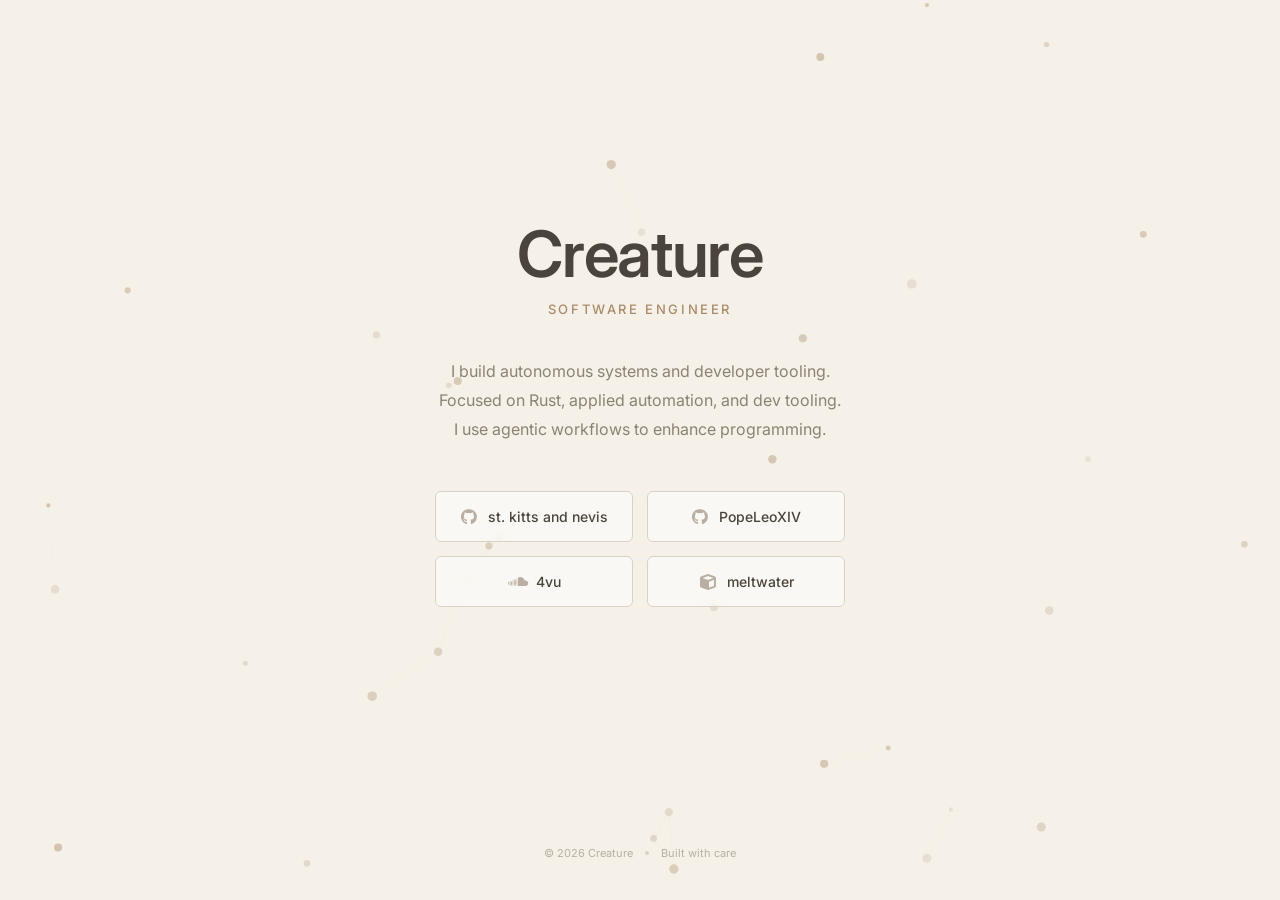
<file: index.html>
<!DOCTYPE html>
<html lang="en">
<head>
    <meta charset="UTF-8">
    <meta name="viewport" content="width=device-width, initial-scale=1.0">
    <title>Creature</title>
    <meta name="robots" content="noarchive, noimageindex, nosnippet">
    <meta name="googlebot" content="noarchive, noimageindex, nosnippet">
    <link rel="preconnect" href="https://fonts.googleapis.com">
    <link rel="preconnect" href="https://fonts.gstatic.com" crossorigin>
    <link href="https://fonts.googleapis.com/css2?family=Inter:wght@300;400;500;600&family=Fira+Code:wght@400;500&display=swap" rel="stylesheet">
    <link rel="stylesheet" href="https://cdnjs.cloudflare.com/ajax/libs/font-awesome/6.5.1/css/all.min.css">
    <link rel="stylesheet" href="styles.css">
</head>
<body>
    <!-- Loading Screen -->
    <div class="loader" id="loader">
        <div class="loader-content">
            <div class="loader-text">creature</div>
            <div class="loader-bar"><div class="loader-progress"></div></div>
        </div>
    </div>

    <!-- Animated Background -->
    <canvas id="bgCanvas"></canvas>

    <!-- Main Content -->
    <div class="container">
        <main class="content">
            <h1 class="name">Creature</h1>
            <p class="title">Software Engineer</p>
            <p class="bio">
                I build autonomous systems and developer tooling.
                Focused on Rust, applied automation, and dev tooling.<br>
                I use agentic workflows to enhance programming.
            </p>
            
            <div class="links">
                <a href="https://github.com/saintkittsandnevis" target="_blank" rel="noopener" class="link">
                    <i class="fab fa-github"></i>
                    <span>st. kitts and nevis</span>
                </a>
                <a href="https://github.com/PopeLeoXIV" target="_blank" rel="noopener" class="link">
                    <i class="fab fa-github"></i>
                    <span>PopeLeoXIV</span>
                </a>
                <a href="https://soundcloud.com/4vu" target="_blank" rel="noopener" class="link">
                    <i class="fab fa-soundcloud"></i>
                    <span>4vu</span>
                </a>
                <a href="https://namemc.com/profile/meltwater" target="_blank" rel="noopener" class="link">
                    <i class="fas fa-cube"></i>
                    <span>meltwater</span>
                </a>
            </div>
        </main>

        <footer class="footer">
            <p>© 2026 Creature</p>
            <span class="dot"></span>
            <p>Built with care</p>
        </footer>

        <!-- Honeypot trap for bots (visually hidden) -->
        <a href="/trap.html" class="trap-link" aria-hidden="true"></a>
    </div>

    <script src="script.js"></script>
</body>
</html>
</file>
<file: styles.css>
/* SUPRACILIARY — Minimal Noctua with Animation */

:root {
    --bg: #f5f1e8;
    --text: #4a443c;
    --text-light: #8b8272;
    --text-muted: #b8afa2;
    --accent: #a98b6a;
    --accent-dark: #8b6f52;
    --border: #d9d2c4;
    --font-sans: 'Inter', -apple-system, sans-serif;
    --font-mono: 'Fira Code', monospace;
}

* {
    margin: 0;
    padding: 0;
    box-sizing: border-box;
}

html, body {
    height: 100%;
}

body {
    font-family: var(--font-sans);
    background: var(--bg);
    color: var(--text);
    -webkit-font-smoothing: antialiased;
    overflow: hidden;
}

/* Canvas Background */
#bgCanvas {
    position: fixed;
    top: 0;
    left: 0;
    width: 100%;
    height: 100%;
    z-index: -1;
    pointer-events: none;
}

/* Loader */
.loader {
    position: fixed;
    inset: 0;
    z-index: 9999;
    background: var(--bg);
    display: flex;
    align-items: center;
    justify-content: center;
    transition: opacity 0.5s, visibility 0.5s;
}

.loader.hidden {
    opacity: 0;
    visibility: hidden;
    pointer-events: none;
}

.loader-content {
    text-align: center;
}

.loader-text {
    font-family: var(--font-mono);
    font-size: 13px;
    font-weight: 500;
    color: var(--accent);
    letter-spacing: 0.1em;
    margin-bottom: 16px;
}

.loader-bar {
    width: 140px;
    height: 2px;
    background: var(--border);
    border-radius: 1px;
    overflow: hidden;
}

.loader-progress {
    height: 100%;
    background: var(--accent);
    width: 0%;
    animation: load 1.2s ease-out forwards;
}

@keyframes load {
    to { width: 100%; }
}

/* Layout */
.container {
    max-width: 600px;
    margin: 0 auto;
    padding: 0 32px;
    min-height: 100%;
    display: flex;
    flex-direction: column;
    justify-content: space-between;
}

/* Content */
.content {
    text-align: center;
    padding: 80px 0 60px;
    flex: 1;
    display: flex;
    flex-direction: column;
    justify-content: center;
}

.name {
    font-size: clamp(40px, 8vw, 64px);
    font-weight: 600;
    letter-spacing: -0.02em;
    line-height: 1.1;
    margin-bottom: 12px;
    color: var(--text);
}

.title {
    font-size: 13px;
    font-weight: 500;
    color: var(--accent);
    text-transform: uppercase;
    letter-spacing: 0.2em;
    margin-bottom: 40px;
}

.bio {
    font-size: 16px;
    line-height: 1.8;
    color: var(--text-light);
    max-width: 420px;
    margin: 0 auto 48px;
}

/* Links */
.links {
    display: grid;
    grid-template-columns: repeat(2, 1fr);
    gap: 14px;
    max-width: 480px;
    margin: 0 auto;
}

@media (max-width: 520px) {
    .links {
        grid-template-columns: 1fr;
        max-width: 320px;
    }
}

.link {
    display: flex;
    align-items: center;
    justify-content: center;
    gap: 10px;
    padding: 16px 24px;
    background: rgba(255, 255, 255, 0.5);
    border: 1px solid var(--border);
    border-radius: 6px;
    text-decoration: none;
    color: var(--text);
    font-size: 14px;
    font-weight: 500;
    transition: all 0.25s;
    backdrop-filter: blur(4px);
}

.link:hover {
    border-color: var(--accent);
    background: rgba(255, 255, 255, 0.8);
    transform: translateY(-2px);
    box-shadow: 0 4px 20px rgba(169, 139, 106, 0.15);
}

.link i {
    width: 18px;
    color: var(--text-muted);
    font-size: 16px;
    transition: color 0.25s;
}

.link:hover i {
    color: var(--accent);
}

/* Footer */
.footer {
    display: flex;
    justify-content: center;
    align-items: center;
    gap: 12px;
    padding: 40px 0;
}

.footer p {
    font-size: 11px;
    color: var(--text-muted);
}

.dot {
    width: 4px;
    height: 4px;
    background: var(--border);
    border-radius: 50%;
}

/* Fade Animation */
.fade-in {
    opacity: 0;
    animation: fadeIn 0.6s ease-out forwards;
}

@keyframes fadeIn {
    to { opacity: 1; }
}

/* Reduced Motion */
@media (prefers-reduced-motion: reduce) {
    *, *::before, *::after {
        animation-duration: 0.01ms !important;
        transition-duration: 0.01ms !important;
    }
}

/* Honeypot trap - visually hidden but in markup */
.trap-link {
    position: absolute;
    left: -9999px;
    top: -9999px;
    width: 1px;
    height: 1px;
    overflow: hidden;
    opacity: 0;
    pointer-events: none;
}
</file>
